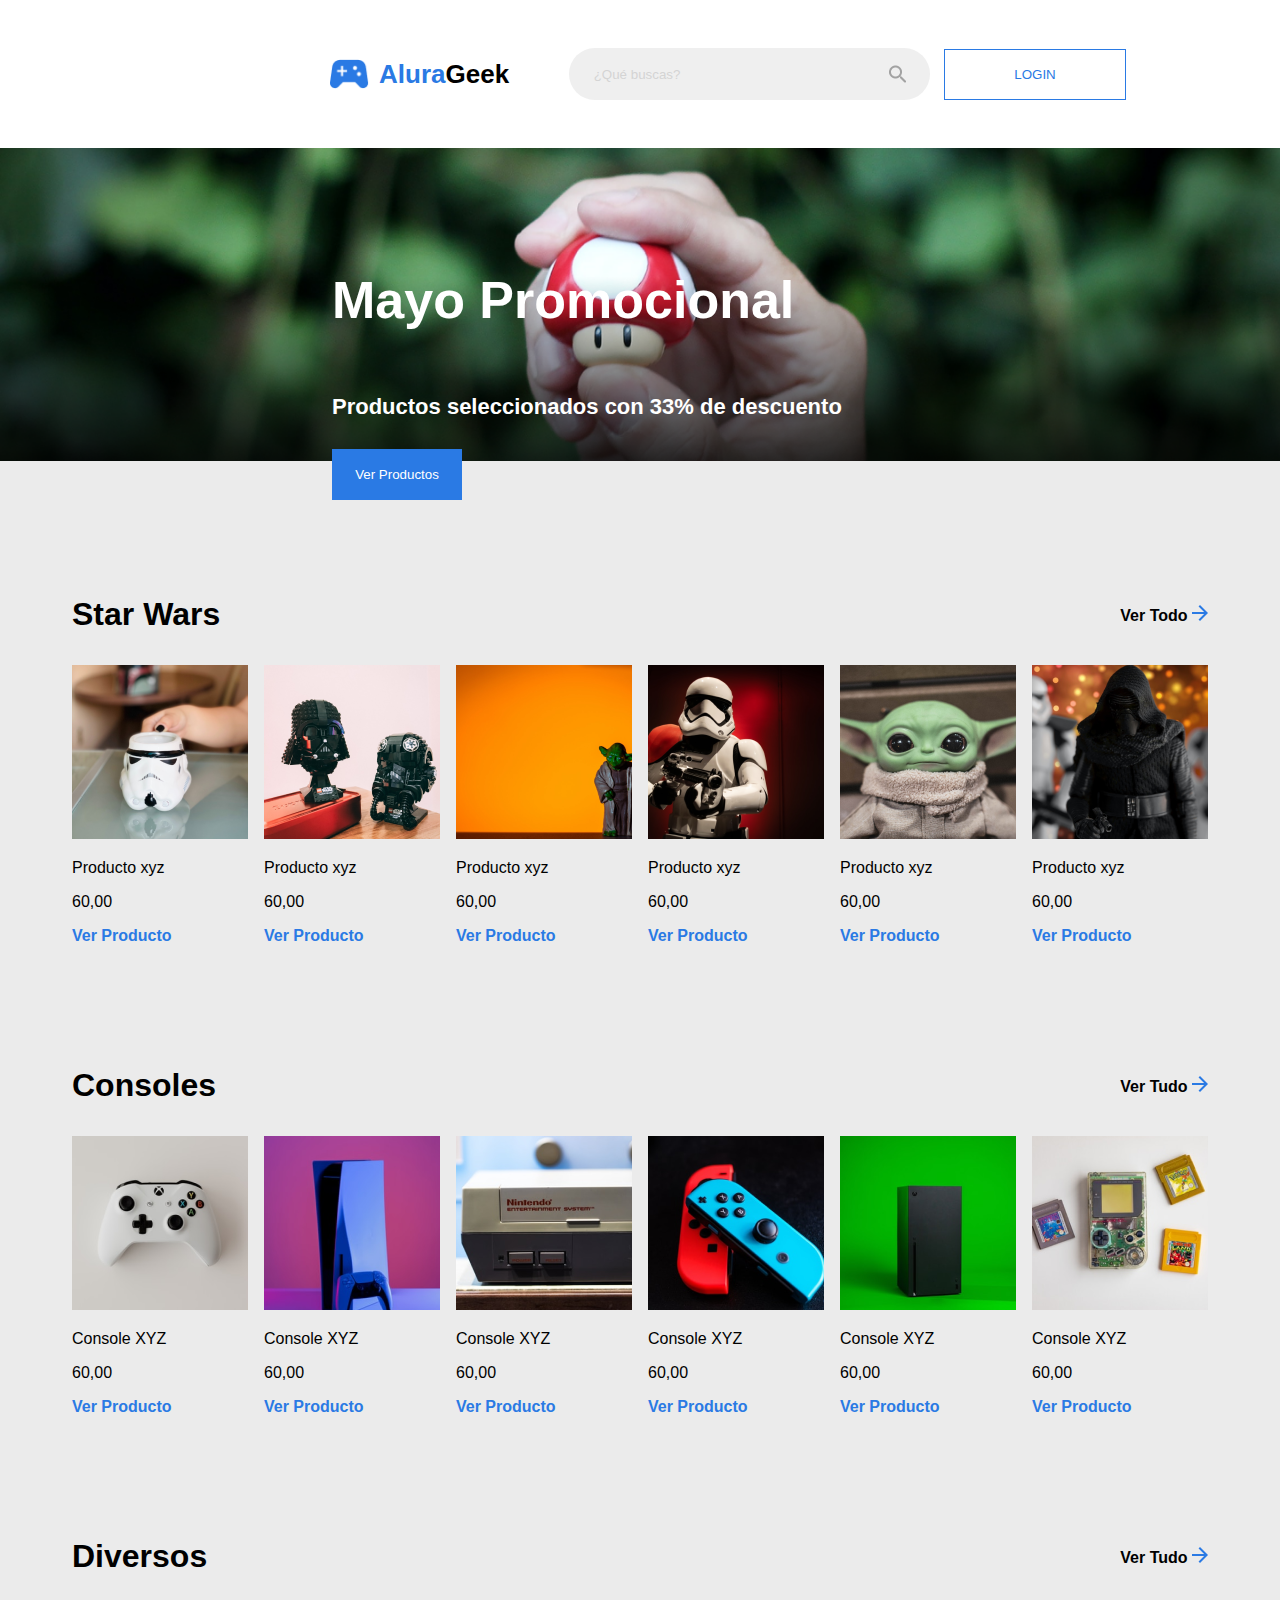
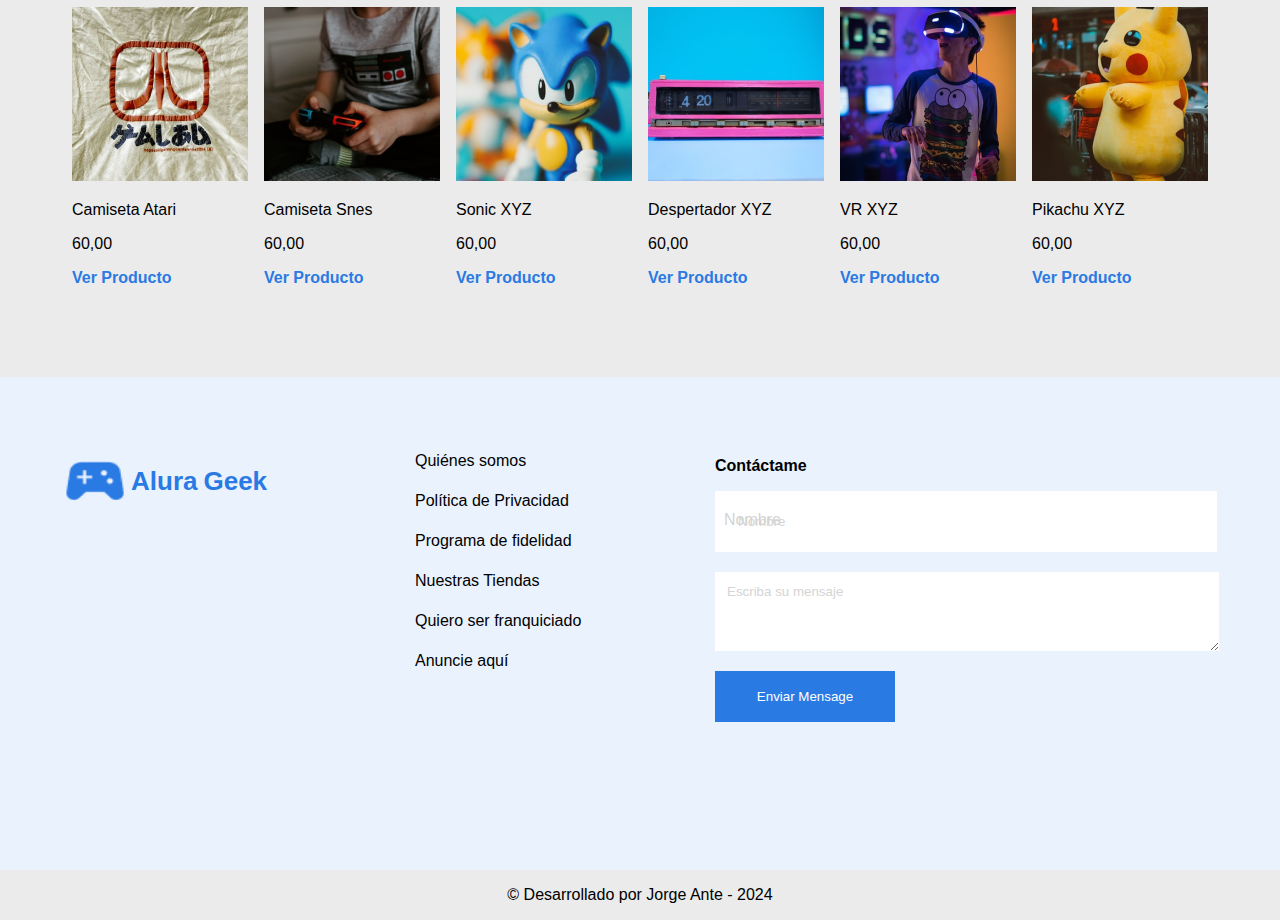
<file: index.html>
<!DOCTYPE html>
<html lang="PT">
<head>
    <meta charset="UTF-8">
    <meta http-equiv="X-UA-Compatible" content="IE=edge">
    <meta name="viewport" content="width=device-width, initial-scale=1.0">
    <link rel="stylesheet" href="style.css">
    <link rel="preconnect" href="https://fonts.googleapis.com">
    <link rel="preconnect" href="https://fonts.gstatic.com" crossorigin>
    <link href="https://fonts.googleapis.com/css2?family=Raleway:wght@400;500&display=swap" rel="stylesheet">
    <title>Alura Geek</title>
</head>
<body>
    <header>
        <nav>
            <div class="logo-busca">
                <div class="logo"><img src="assets\logo.png" alt="logo">
                    <p class="logo-azul">Alura</p><p>Geek</p>
                </div>
                <input i type="text" placeholder="¿Qué buscas?">
            </div>
            <div class="login">
                    <a href="login.html"><button type="submit">Login</button></a>
            </div>
        </nav>
    </header>

    <section class="destaque">
        <div class="banner">
            <h1>Mayo Promocional</h1>
            <h4>Productos seleccionados con 33% de descuento</h4>
            <button>Ver Productos</button>
        </div>
    </section>
    

<section class="geral-prods">
    <div class="prod-titulo">
        <div class="titulo">
            <p>Star Wars</p>
        </div>
        <div class="mostrar-mais">
            <p>Ver Todo <img src="assets\Vector.png" alt="seta"></p>
        </div>
    </div>
    <section class="sessao-produtos">
        <div class="prod-holder">
            <div class="produto">
                <img src="assets\canecasw.png" alt="caneca">
                <p class="descrição">Producto xyz</p>
                <p class="preco">60,00</p>
                <a href="">Ver Producto</a>
            </div>
        </div>
        <div class="prod-holder">
            <div class="produto">
                <img src="assets\legosw.png" alt="lego">
                <p class="descrição">Producto xyz</p>
                <p class="preco">60,00</p>
                <a href="">Ver Producto</a>
            </div>
        </div>
        <div class="prod-holder">
            <div class="produto">
                <img src="assets\yoda.png" alt="yoda">
                <p class="descrição">Producto xyz</p>
                <p class="preco">60,00</p>
                <a href="">Ver Producto</a>
            </div>
        </div>
        <div class="prod-holder">
            <div class="produto">
                <img src="assets\stormtropper.png" alt="storm">
                <p class="descrição">Producto xyz</p>
                <p class="preco">60,00</p>
                <a href="">Ver Producto</a>
            </div>
        </div>
        <div class="prod-holder">
            <div class="produto">
                <img src="assets\babyyoda.png" alt="byoda">
                <p class="descrição">Producto xyz</p>
                <p class="preco">60,00</p>
                <a href="">Ver Producto</a>
            </div>
        </div>
        <div class="prod-holder">
            <div class="produto">
                <img src="assets\mandalorian.png" alt="mandalorian">
                <p class="descrição">Producto xyz</p>
                <p class="preco">60,00</p>
                <a href="">Ver Producto</a>
            </div>
        </div>
    </section>

    <div class="prod-titulo">
        <div class="titulo">
            <p>Consoles</p>
        </div>
        <div class="mostrar-mais">
            <p>Ver Tudo <img src="assets\Vector.png" alt="seta"></p>
        </div>
    </div>
    <section class="sessao-produtos">
        
        <div class="prod-holder">
            <div class="produto">
                <img src="assets\jsxbox.png" alt="xbox">
                <p class="descrição">Console XYZ</p>
                <p class="preco">60,00</p>
                <a href="">Ver Producto</a>
            </div>
        </div>
        <div class="prod-holder">
            <div class="produto">
                <img src="assets\ps5.png" alt="ps5">
                <p class="descrição">Console XYZ</p>
                <p class="preco">60,00</p>
                <a href="">Ver Producto</a>
            </div>
        </div>
        <div class="prod-holder">
            <div class="produto">
                <img src="assets\snes.png" alt="snes">
                <p class="descrição">Console XYZ</p>
                <p class="preco">60,00</p>
                <a href="">Ver Producto</a>
            </div>
        </div>
        <div class="prod-holder">
            <div class="produto">
                <img src="assets\switch.png" alt="switch">
                <p class="descrição">Console XYZ</p>
                <p class="preco">60,00</p>
                <a href="">Ver Producto</a>
            </div>
        </div>
        <div class="prod-holder">
            <div class="produto">
                <img src="assets\console.png" alt="console">
                <p class="descrição">Console XYZ</p>
                <p class="preco">60,00</p>
                <a href="">Ver Producto</a>
            </div>
        </div>
        <div class="prod-holder">
            <div class="produto">
                <img src="assets\gba.png" alt="gba">
                <p class="descrição">Console XYZ</p>
                <p class="preco">60,00</p>
                <a href="">Ver Producto</a>
            </div>
        </div>
    </section>
  
        <div class="prod-titulo">
            <div class="titulo">
                <p>Diversos</p>
            </div>
            <div class="mostrar-mais">
                <p>Ver Tudo <img src="assets\Vector.png" alt="seta"></p>
            </div>
        </div>
    
    <section class="sessao-produtos">
        <div class="prod-holder">
            <div class="produto">
                <img src="assets\atari.png" alt="atari">
                <p class="descrição">Camiseta Atari</p>
                <p class="preco">60,00</p>
                <a href="">Ver Producto</a>
            </div>
        </div>
        <div class="prod-holder">
            <div class="produto">
                <img src="assets\camisasnes.png" alt="csnes">
                <p class="descrição">Camiseta Snes</p>
                <p class="preco">60,00</p>
                <a href="">Ver Producto</a>
            </div>
        </div>
        <div class="prod-holder">
            <div class="produto">
                <img src="assets\sonic.png" alt="sonic">
                <p class="descrição">Sonic XYZ</p>
                <p class="preco">60,00</p>
                <a href="">Ver Producto</a>
            </div>
        </div>
        <div class="prod-holder">
            <div class="produto">
                <img src="assets\relogio.png" alt="relogio">
                <p class="descrição">Despertador XYZ</p>
                <p class="preco">60,00</p>
                <a href="">Ver Producto</a>
            </div>
        </div>
        <div class="prod-holder">
            <div class="produto">
                <img src="assets\vr.png" alt="vr">
                <p class="descrição">VR XYZ</p>
                <p class="preco">60,00</p>
                <a href="">Ver Producto</a>
            </div>
        </div>
        <div class="prod-holder">
            <div class="produto">
                <img src="assets\pikachu.png" alt="Pikachu">
                <p class="descrição">Pikachu XYZ</p>
                <p class="preco">60,00</p>
                <a href="">Ver Producto</a>
            </div>
        </div>
    </section>
</section>

    <section class="contato">
            <div class="referencia"><img src="assets\logo.png" alt="logo">
                <p>Alura</p><p>Geek</p>
            </div>
            
            <div class="links-uteis">
                <a href="">Quiénes somos</a>
                <br>
                <a href="">Política de Privacidad</a>
                <br><a href="">Programa de fidelidad</a>
                <a href="">Nuestras Tiendas</a>
                <br>
                <a href="">Quiero ser franquiciado</a>
                <br>
                <a href="">Anuncie aquí</a>
            </div>

            <div class="form">
                <p>Contáctame</p>
                    <div class="label-float">
                      <input type="text" name="Nome" id="Nome" class="input-nome" placeholder="Nombre">
                      <label for="Nome" class="label-nome">Nombre</label>
                    </div>
                <textarea name="mensagem" id="msg" cols="5" rows="5" placeholder="Escriba su mensaje"></textarea>
                <button>Enviar Mensage</button>
            </div>
    </section>
    
    <footer>
        <p>&copy; Desarrollado por Jorge Ante - 2024</p>
    </footer>
</body>
</html>
</file>
<file: style.css>
/*Variaveis*/

:root {
    --bg-color: #ebebeb;
    --input-placeholder: #d4d4d4;
    --input-bg: #efefef;
    --texto-destaque: #FFFF;
    --azul-destaque: #2a7ae4;
    --bg-contato: #Eaf2fd;
  }

/*Normalize*/

body{
    margin: 0;
    padding: 0;
    box-sizing: border-box;
    font-family: 'Releway', sans-serif;
    background-color: var(--bg-color);
    scroll-behavior: smooth;
}

/*Padrão de projeto*/
textarea:focus, input:focus {
    box-shadow:0 0 0 0;
    border: 0 none;
    outline: 0;
} 

input::placeholder, textarea::placeholder{
    color: var(--input-placeholder);
    padding: 2%;
}

a{
    text-decoration: none;
    color: var(--azul-destaque);
    font-weight: 800;
}

button{
    cursor: pointer;
}

/*Header Geral*/

header{
    padding: 32.5px 154px;
    background-color: var(--texto-destaque);
}
nav{
    display: flex;
    align-items: center;
}

/*Divs do Header*/

.logo-busca {
    margin-left: 175px;
    width: 601px;
    display: flex;
    align-items: center;
    justify-content: space-between;
}

    .logo{
        display: flex;
        align-items: center;
    }

    .logo img{
        height: 29.17px;
        width: 40.02px;
    }

    .logo p{
        font-size: 26px;
        font-weight: bolder;
    }

    .logo .logo-azul{
        margin-left: 10px;
        color: var(--azul-destaque);
    }

    .logo-busca input{
        margin-left: 10%;
        width: 425px;
        height: 40px;
        border-radius: 30px;
        padding: 1% 3%;
        border: none;
        background-color: var(--input-bg);
        background-image: url("assets/lupa.png");
        background-repeat: no-repeat;
        background-position: right;
        background-position-x: 320px;
    }

    .login{
        width: 600px;
        display: flex;
        justify-content: end;
    }

    .login button{
        width: 182px;
        height: 51px;
        background: none;
        border: solid 1px var(--azul-destaque);
        color: var(--azul-destaque);
        text-transform: uppercase;
    }

    .login button:hover{
        background-color: var(--azul-destaque);
        color: var(--texto-destaque);
    }

/*Banner Promocional*/

.destaque{
    height: 352px;
    background-image: url("assets/banner.png");
    background-size: 100vw;
    background-repeat: no-repeat;
    padding: 32px;
}

    .banner{
        width: 751px;
        height: 320px;
        padding-left: 300px;
        display: flex;
        flex-direction: column;
        justify-content: end;
    }

    .banner h1{
        color: var(--texto-destaque);
        font-size: 52px;
        font-weight: bold;

    }

    .banner h4{
        color: var(--texto-destaque);
        font-size: 22px;
        font-weight: bold;
    }

    .banner button{
        background-color: var(--azul-destaque);
        border: none;
        color: var(--texto-destaque);
        height: 51px;
        width: 130px;
    }

    .banner button:hover {
        background-color: #1455aa;
    }

/*Sessão de produtos*/

.geral-prods{
    display: flex;
    flex-direction: column;
    width: 1136px;
    margin: 0 auto;
}

/*Divs na Sessão Produtos*/
    .sessao-produtos{
        display: flex;
    }

    .prod-titulo{
        display: flex;
        justify-content: space-between;
    }

    .prod-titulo .titulo{
        font-size: 32px;
        font-weight: bold;
    }

    .mostrar-mais{
        font-weight: bold;
        margin-top: 25px;
        cursor: pointer;
    }

    .sessao-produtos{
        height: 306px;
        width: 1136px;
        justify-content: space-between;
        display: flex;
        margin-bottom: 64px;
    }

/*Form Contato*/

.contato{
    background-color: var(--bg-contato);
    display: flex;
    height: 365px;
    justify-content: center;
    padding: 64px 0;
}

    .referencia{
        display: flex;
        width: 350px;
        margin: 20px 0 0 0;
    }

    .referencia img{
        width: 60px;
        height: 40px;
    }

    .referencia p{
        font-size: 26px;
        font-weight: bolder;
        color: var(--azul-destaque);
        margin-top: 5px;
        margin-left: 6px;
    }

    .links-uteis{
        line-height: 40px;
        width: 200px;
        margin-right: 100px;
    }

    .links-uteis a{
        color: black;
        font-weight: normal;
    }

    .form{
        display: flex;
        flex-direction: column;
        position: relative;
        width: 500px;
    }

    .form p{
        font-weight: bolder;
    }

    .form input{
        width: 475px;
        position: relative;
        height: 56px;
        border: transparent;
        margin-bottom: 20px;
        box-sizing: content-box;
        padding: 0.5% 2.7%;
        color: var(--azul-destaque);
    }

    .form input:hover{
        border-bottom: solid 2px var(--azul-destaque);
        transition: linear 1s;
    }

    .label-nome{
    width: 100%;
    position: absolute;
    color: var(--input-placeholder);
    top: 70px; left: 9px;
    transition: 0.5s;                
    }

    .input-nome:focus + .label-nome{
    top: 54px;
    font-size: 14px;
    z-index: 2;
    transition: 0.2s; 
    color: var(--azul-destaque); 
    }

    .form textarea{
        width: 100%;
        font-family: 'Relaway', sans-serif;
        border: transparent;
        color: var(--azul-destaque);
        margin-bottom: 20px;
    }

    .form button{
        background-color: var(--azul-destaque);
        border: none;
        color: var(--texto-destaque);
        height: 51px;
        width: 180px;
    }

    .form button:hover {
        background-color: #1455aa;
    }

footer {
    text-align: center;
}
</file>
